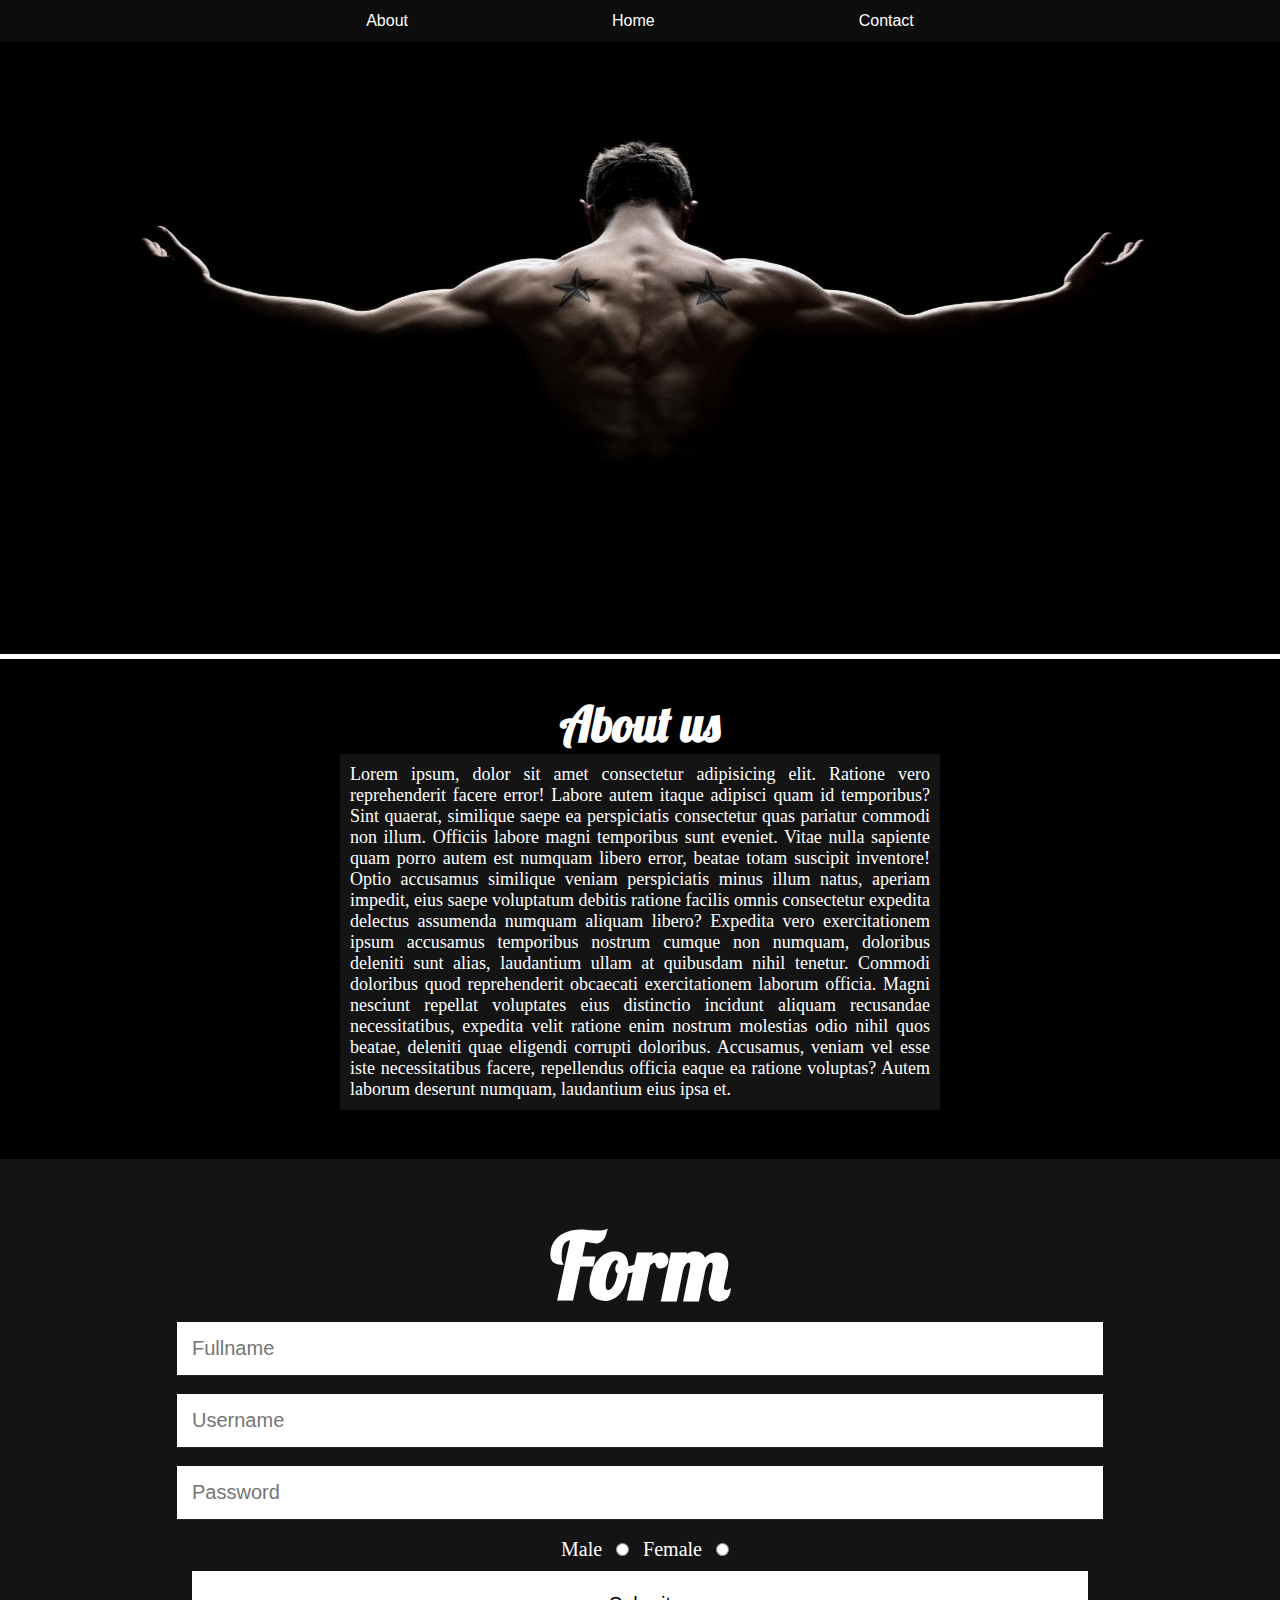
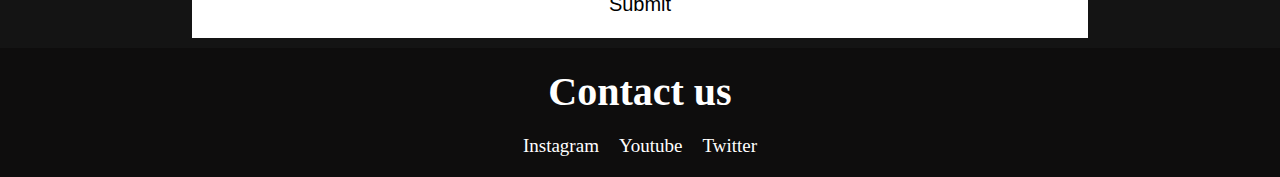
<file: index.html>
<!DOCTYPE html>
<html lang="en">
<head>
    <meta charset="UTF-8">
    <meta name="viewport" content="width=device-width, initial-scale=1.0">
    <link rel="stylesheet" href="style.css">
    <title>Fitness</title>
</head>
<body>
    <header>
        <div class="navbar">
            <div class="links">
                <a href="about.html">About</a>
                <a href="index.html">Home</a>
                <a href="contact.html">Contact</a>
            </div>
            <div class="photo">
                <img src="FitnessWallpaper.jpg" alt="">
            </div>
        </div>
    </header>

    <main>
        <div class="about">
            <h1>About us</h1>
            <div class="txt">
                <p>Lorem ipsum, dolor sit amet consectetur adipisicing elit. Ratione vero reprehenderit facere error! Labore autem itaque adipisci quam id temporibus? Sint quaerat, similique saepe ea perspiciatis consectetur quas pariatur commodi non illum. Officiis labore magni temporibus sunt eveniet. Vitae nulla sapiente quam porro autem est numquam libero error, beatae totam suscipit inventore! Optio accusamus similique veniam perspiciatis minus illum natus, aperiam impedit, eius saepe voluptatum debitis ratione facilis omnis consectetur expedita delectus assumenda numquam aliquam libero? Expedita vero exercitationem ipsum accusamus temporibus nostrum cumque non numquam, doloribus deleniti sunt alias, laudantium ullam at quibusdam nihil tenetur. Commodi doloribus quod reprehenderit obcaecati exercitationem laborum officia. Magni nesciunt repellat voluptates eius distinctio incidunt aliquam recusandae necessitatibus, expedita velit ratione enim nostrum molestias odio nihil quos beatae, deleniti quae eligendi corrupti doloribus. Accusamus, veniam vel esse iste necessitatibus facere, repellendus officia eaque ea ratione voluptas? Autem laborum deserunt numquam, laudantium eius ipsa et.

                </p>
            </div>
        </div>
        <div class="form">
            <h1>Form</h1>
            <form action="">
                <div class="names">
                    <input type="text" name="fullname" placeholder="Fullname">
                    <br>
                    <input type="text" name="username" placeholder="Username">
                    <br>
                    <input type="password" name="password" placeholder="Password">
                    <br>
                </div>
                <div class="radios">
                    <label for="male">Male</label>
                    <input type="radio" value="male" id="male" name="gander">
                    <label for="female">Female</label>
                    <input type="radio" value="female" id="female" name="gander">
                </div>
                <div class="submit">
                    <button>Submit</button>
                </div>
            </form>
        </div>
    </main>

    <footer>
        <h1>Contact us</h1>
        <div class="links_1">
            <a href="#index">Instagram</a>
            <a href="#index">Youtube</a>
            <a href="#index">Twitter</a>
        </div>
    </footer>
</body>
</html>
</file>
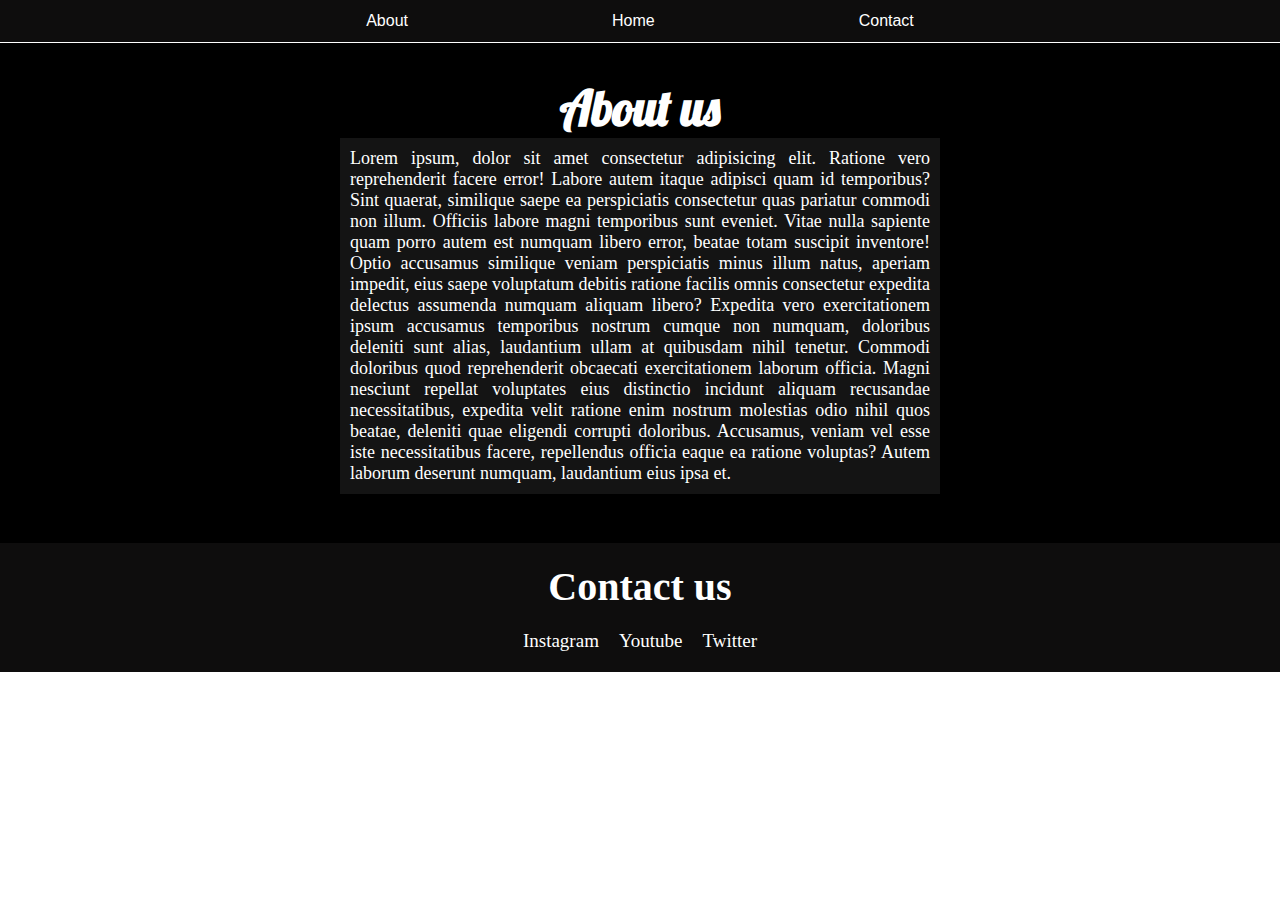
<file: about.html>
<!DOCTYPE html>
<html lang="en">
<head>
    <meta charset="UTF-8">
    <meta name="viewport" content="width=device-width, initial-scale=1.0">
    <title>About</title>
    <link rel="stylesheet" href="style.css">
</head>
<body>
    <header>
        <div class="navbar">
            <div class="links">
                <a href="about.html">About</a>
                <a href="index.html">Home</a>
                <a href="contact.html">Contact</a>
            </div>
        </div>
    </header>

    <main>
        <div class="about">
            <h1>About us</h1>
            <div class="txt">
                <p>Lorem ipsum, dolor sit amet consectetur adipisicing elit. Ratione vero reprehenderit facere error! Labore autem itaque adipisci quam id temporibus? Sint quaerat, similique saepe ea perspiciatis consectetur quas pariatur commodi non illum. Officiis labore magni temporibus sunt eveniet. Vitae nulla sapiente quam porro autem est numquam libero error, beatae totam suscipit inventore! Optio accusamus similique veniam perspiciatis minus illum natus, aperiam impedit, eius saepe voluptatum debitis ratione facilis omnis consectetur expedita delectus assumenda numquam aliquam libero? Expedita vero exercitationem ipsum accusamus temporibus nostrum cumque non numquam, doloribus deleniti sunt alias, laudantium ullam at quibusdam nihil tenetur. Commodi doloribus quod reprehenderit obcaecati exercitationem laborum officia. Magni nesciunt repellat voluptates eius distinctio incidunt aliquam recusandae necessitatibus, expedita velit ratione enim nostrum molestias odio nihil quos beatae, deleniti quae eligendi corrupti doloribus. Accusamus, veniam vel esse iste necessitatibus facere, repellendus officia eaque ea ratione voluptas? Autem laborum deserunt numquam, laudantium eius ipsa et.

                </p>
            </div>
        </div>
    </main>

    <footer>
        <h1>Contact us</h1>
        <div class="links_1">
            <a href="#index">Instagram</a>
            <a href="#index">Youtube</a>
            <a href="#index">Twitter</a>
        </div>
    </footer>

</body>
</html>
</file>
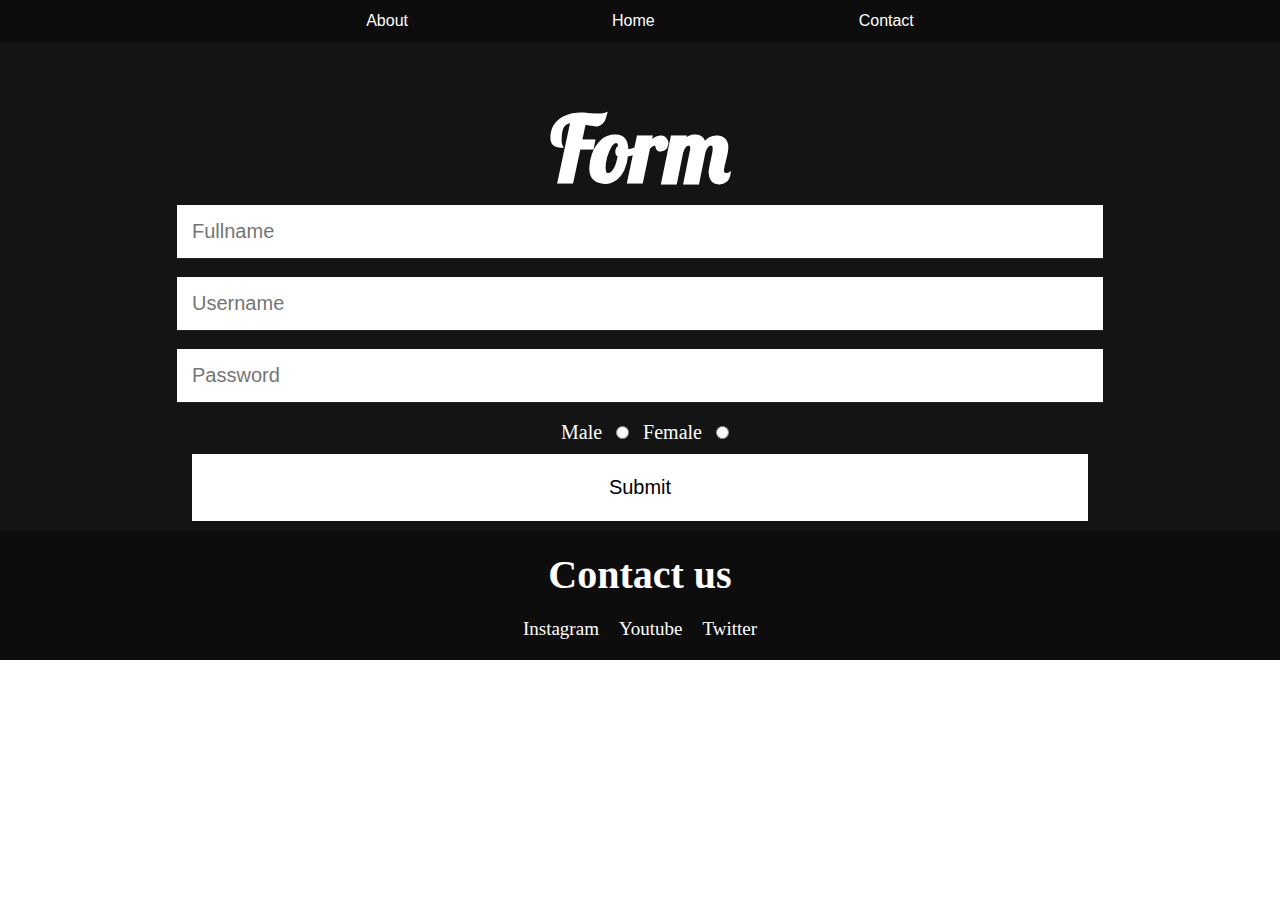
<file: contact.html>
<!DOCTYPE html>
<html lang="en">
<head>
    <meta charset="UTF-8">
    <meta name="viewport" content="width=device-width, initial-scale=1.0">
    <title>Contact</title>
    <link rel="stylesheet" href="style.css">
</head>
<body>
    <header>
        <div class="navbar">
            <div class="links">
                <a href="about.html">About</a>
                <a href="index.html">Home</a>
                <a href="contact.html">Contact</a>
            </div>
        </div>
    </header>
    <main>
        <div class="form">
            <h1>Form</h1>
            <form action="">
                <div class="names">
                    <input type="text" name="fullname" placeholder="Fullname">
                    <br>
                    <input type="text" name="username" placeholder="Username">
                    <br>
                    <input type="password" name="password" placeholder="Password">
                    <br>
                </div>
                <div class="radios">
                    <label for="male">Male</label>
                    <input type="radio" value="male" id="male" name="gander">
                    <label for="female">Female</label>
                    <input type="radio" value="female" id="female" name="gander">
                </div>
                <div class="submit">
                    <button>Submit</button>
                </div>
            </form>
        </div>
    </main>
    <footer>
        <h1>Contact us</h1>
        <div class="links_1">
            <a href="#index">Instagram</a>
            <a href="#index">Youtube</a>
            <a href="#index">Twitter</a>
        </div>
    </footer>
</body>
</html>
</file>
<file: style.css>
@import url('https://fonts.googleapis.com/css2?family=Black+Ops+One&family=Lobster&family=Oswald:wght@200&family=Satisfy&display=swap');
@import url('https://fonts.googleapis.com/css2?family=Black+Ops+One&family=Lobster&family=Open+Sans:wght@500&family=Oswald:wght@200&family=Satisfy&display=swap');
*{
    padding: 0;
    margin: 0;
}
.links{
    text-align: center;
    padding: 12px;
    background-color: rgb(14, 13, 13);
}
.links a{
    padding: 0 100px;
    text-decoration: none;
    font-family: sans-serif;
    color: white;
}
.photo img{
    width: 100%;
    height: 612px;
}
.about{
    border-top: 1px solid white ;
    background-color: black;
    color: white;
    height: 500px;
}
.txt{
    background-color: #141414;
    margin: 0 340px;
}
.about h1{
    margin-top: 35px;
    text-align: center;
    font-family: Lobster;
    font-size: 48px;
}
.about p{
    padding: 10px;
    text-align: justify;
    font-size: 18px;
}


.form{
    background-color: #141414;
    color: #fff;
}
.form h1{
    padding-top: 50px;
    font-family: Lobster;
    text-align: center;
    font-size: 90px;
}
.form .names input{
    margin: 0 auto;
    width: 70%;
    padding: 15px;
    display: block;
    font-size: 20px;
    border: none;
    border-bottom: 1px solid  #222;
}
.form .radios{
    text-align: center;
}
.form .radios label{
    font-size: 20px;
    padding: 0 10px;
}
.form .submit{
    text-align: center;
    padding: 10px 0;
}
.form .submit button{
    padding: 22px;
    width: 70%;
    border-radius: 0;
    border: none;
    color: black;
    font-size: 20px;
    background-color:rgb(255, 255, 255);
}



footer{
    background-color: rgb(14, 13, 13);
}
footer h1{
    color: #ffffff;
    font-size: 40px;
    text-align: center;
    padding: 20px 0;
}
footer .links_1{
    text-align: center;
    padding-bottom: 20px;
}
footer a{
    padding: 0 8px;
    font-size: 19px;
    text-decoration: none;
    color: #fff;
}
</file>
